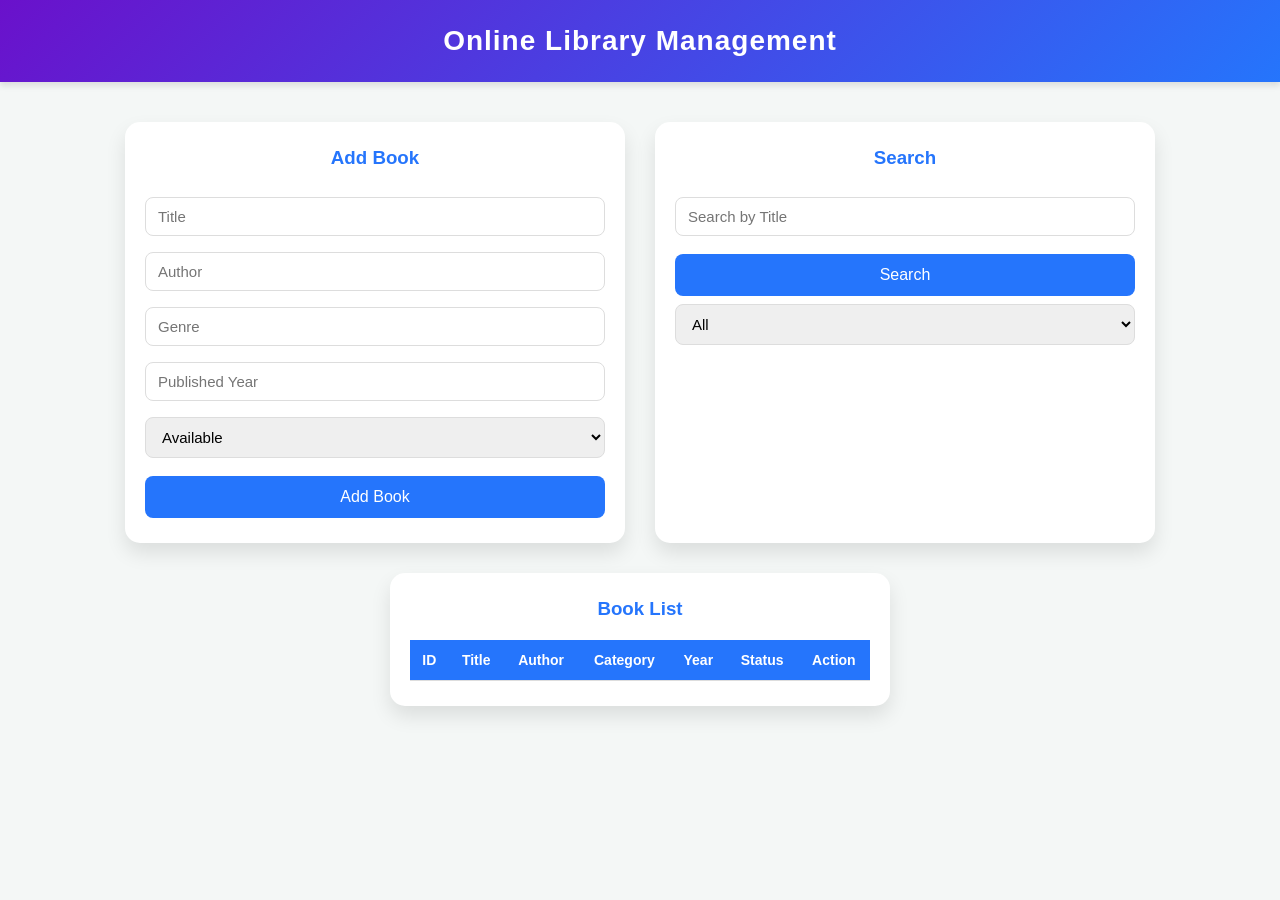
<file: library/library/target/classes/static/index.html>
<!DOCTYPE html>
<html>

<head>
<title>Library Management</title>
<link rel="stylesheet" href="css/style.css">
</head>

<body>

<div class="header">
<h2>Online Library Management</h2>
</div>

<div class="container">

<div class="card">

<h3>Add Book</h3>

<input type="text" id="title" placeholder="Title">

<input type="text" id="author" placeholder="Author">

<input type="text" id="category" placeholder="Genre">

<input type="number" id="year" placeholder="Published Year">

<select id="status">
<option value="Available">Available</option>
<option value="Issued">Issued</option>
</select>

<button onclick="addBook()">Add Book</button>

</div>

<div class="card">

<h3>Search</h3>

<input type="text" id="searchTitle" placeholder="Search by Title">

<button onclick="searchBook()">Search</button>

<select id="filterStatus" onchange="filterBooks()">
<option value="">All</option>
<option value="Available">Available</option>
<option value="Issued">Issued</option>
</select>

</div>

<div class="card">

<h3>Book List</h3>

<table>

<thead>
<tr>
<th>ID</th>
<th>Title</th>
<th>Author</th>
<th>Category</th>
<th>Year</th>
<th>Status</th>
<th>Action</th>
</tr>
</thead>

<tbody id="bookTable"></tbody>

</table>

</div>

</div>

<script src="js/app.js"></script>

</body>
</html>
</file>
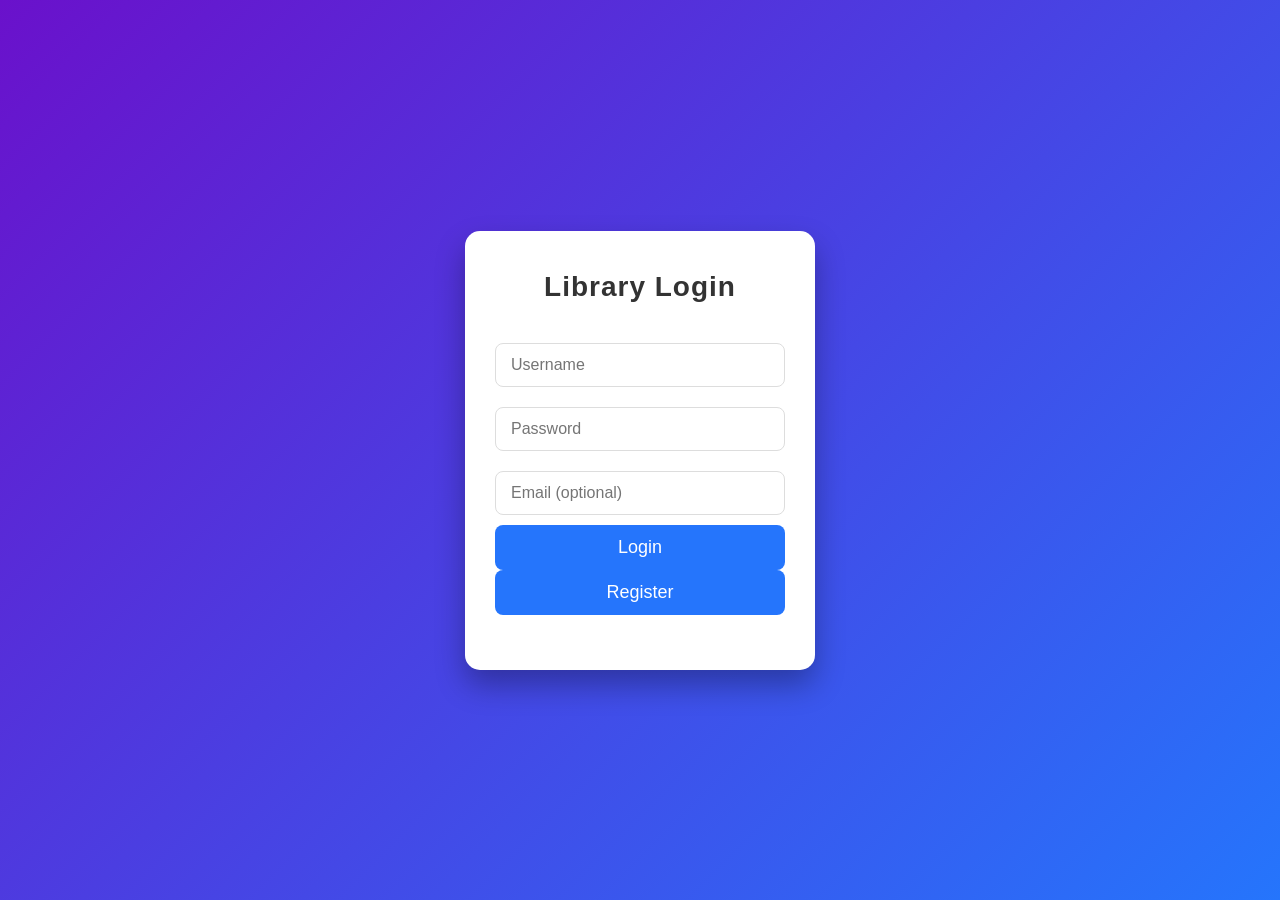
<file: library/library/target/classes/static/login.html>
<!DOCTYPE html>
<html>
<head>
<title>Library Login</title>
<link rel="stylesheet" href="css/log.css">
</head>

<body>

<div class="login-box card">

<h2>Library Login</h2>

<input type="text" id="username" placeholder="Username"><br>

<input type="password" id="password" placeholder="Password"><br>
<input type="text" id="email" placeholder="Email (optional)"><br>

<button onclick="login()">Login</button>
<button onclick="register()">Register</button>

<p id="message"></p>

</div>

<script src="js/log.js"></script>

</body>
</html>
</file>
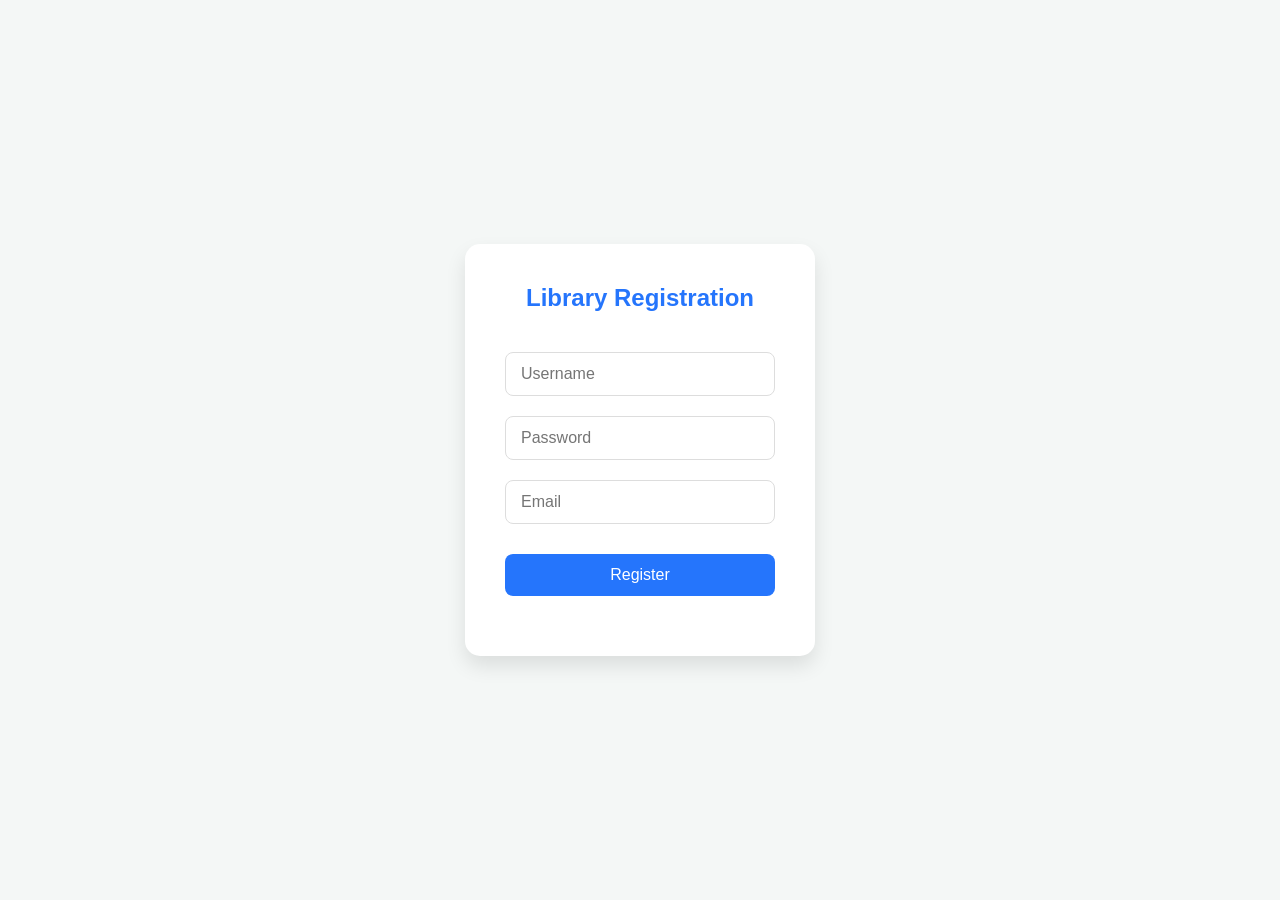
<file: library/library/target/classes/static/register.html>
<!DOCTYPE html>
<html>
<head>
<title>Library Registration</title>
<link rel="stylesheet" href="css/register.css">
</head>

<body>

<div class="register-box card">

<h2>Library Registration</h2>

<input type="text" id="username" placeholder="Username"><br>

<input type="password" id="password" placeholder="Password"><br>

<input type="text" id="email" placeholder="Email"><br>

<button onclick="register()">Register</button>

<p id="message"></p>

</div>

<script src="js/register.js"></script>

</body>
</html>
</file>
<file: library/library/target/classes/static/css/style.css>
/* Reset default styles */
* {
    margin: 0;
    padding: 0;
    box-sizing: border-box;
    font-family: 'Segoe UI', Tahoma, Geneva, Verdana, sans-serif;
}

/* Body styling */
body {
    background: #f4f7f6;
    color: #333;
    min-height: 100vh;
}

/* Header styling */
.header {
    background: linear-gradient(135deg, #6a11cb, #2575fc);
    color: #fff;
    padding: 25px 20px;
    text-align: center;
    box-shadow: 0 4px 6px rgba(0,0,0,0.1);
}

.header h2 {
    font-size: 28px;
    letter-spacing: 1px;
}

/* Container for cards */
.container {
    display: flex;
    flex-wrap: wrap;
    justify-content: center;
    gap: 30px;
    padding: 40px 20px;
}

/* Card styling */
.card {
    background: #fff;
    padding: 25px 20px;
    border-radius: 15px;
    box-shadow: 0 10px 20px rgba(0,0,0,0.1);
    /* fixed width replaced with fluid/max rules */
    width: 100%;
    max-width: 500px;     /* card will never be wider than this */
    min-width: 500px;     /* optional lower bound */
    transition: transform 0.3s, box-shadow 0.3s;
}

.card:hover {
    transform: translateY(-5px);
    box-shadow: 0 20px 40px rgba(0,0,0,0.15);
}

.card h3 {
    margin-bottom: 20px;
    color: #2575fc;
    text-align: center;
}

/* Inputs and select fields */
.card input[type="text"],
.card input[type="number"],
.card select {
    width: 100%;
    padding: 10px 12px;
    margin: 8px 0;
    border: 1px solid #ddd;
    border-radius: 8px;
    outline: none;
    font-size: 15px;
    transition: 0.3s;
}

.card input:focus,
.card select:focus {
    border-color: #2575fc;
    box-shadow: 0 0 5px rgba(37, 117, 252, 0.4);
}

/* Buttons */
.card button {
    width: 100%;
    padding: 12px;
    margin-top: 10px;
    background: #2575fc;
    border: none;
    border-radius: 8px;
    color: #fff;
    font-size: 16px;
    cursor: pointer;
    transition: 0.3s;
}

.card button:hover {
    background: #6a11cb;
}

/* Table styling */
table {
    width: 100%;
    border-collapse: collapse;
    margin-top: 15px;
}

table thead {
    background: #2575fc;
    color: #fff;
}

table th, table td {
    padding: 12px 10px;
    text-align: center;
    border-bottom: 1px solid #ddd;
    font-size: 14px;
}

table tr:hover {
    background: #f1f1f1;
}

/* Action buttons in table */
table button {
    padding: 6px 10px;
    font-size: 12px;
    border-radius: 5px;
    margin: 2px;
}

table .edit-btn {
    background: #ff9800;
    color: #fff;
    border: none;
    cursor: pointer;
}

table .edit-btn:hover {
    background: #e68900;
}

table .delete-btn {
    background: #f44336;
    color: #fff;
    border: none;
    cursor: pointer;
}

table .delete-btn:hover {
    background: #d32f2f;
}

/* Responsive */
@media (max-width: 1000px) {
    .container {
        flex-direction: column;
        align-items: center;
    }

    .card {
        width: 90%;
        max-width: none;   /* let it shrink on narrow viewports */
    }
}
</file>
<file: library/library/target/classes/static/css/log.css>
/* Reset default styles */
* {
    margin: 0;
    padding: 0;
    box-sizing: border-box;
    font-family: 'Segoe UI', Tahoma, Geneva, Verdana, sans-serif;
}

/* Background for the whole page */
body {
    height: 100vh;
    background: linear-gradient(135deg, #6a11cb, #2575fc);
    display: flex;
    justify-content: center;
    align-items: center;
}

/* Login box styling */
.login-box {
    background: #fff;
    padding: 40px 30px;
    border-radius: 15px;
    box-shadow: 0 15px 30px rgba(0, 0, 0, 0.3);
    width: 350px;
    text-align: center;
    transition: transform 0.3s ease, box-shadow 0.3s ease;
}

/* Hover effect on card */
.login-box:hover {
    transform: translateY(-5px);
    box-shadow: 0 25px 40px rgba(0, 0, 0, 0.35);
}

/* Heading style */
.login-box h2 {
    margin-bottom: 30px;
    color: #333;
    font-size: 28px;
    letter-spacing: 1px;
}

/* Input fields */
.login-box input[type="text"],
.login-box input[type="password"] {
    width: 100%;
    padding: 12px 15px;
    margin: 10px 0;
    border: 1px solid #ddd;
    border-radius: 8px;
    outline: none;
    font-size: 16px;
    transition: 0.3s;
}

/* Input focus effect */
.login-box input[type="text"]:focus,
.login-box input[type="password"]:focus {
    border-color: #2575fc;
    box-shadow: 0 0 5px rgba(37, 117, 252, 0.5);
}

/* Login button */
.login-box button {
    width: 100%;
    padding: 12px;
    background: #2575fc;
    border: none;
    border-radius: 8px;
    color: #fff;
    font-size: 18px;
    cursor: pointer;
    transition: 0.3s;
}

/* Button hover effect */
.login-box button:hover {
    background: #6a11cb;
}

/* Message paragraph */
#message {
    margin-top: 15px;
    font-size: 14px;
    color: red;
}

/* Responsive adjustments */
@media (max-width: 400px) {
    .login-box {
        width: 90%;
        padding: 30px 20px;
    }
}
</file>
<file: library/library/target/classes/static/css/register.css>
/* Reset default styles */
* {
    margin: 0;
    padding: 0;
    box-sizing: border-box;
    font-family: 'Segoe UI', Tahoma, Geneva, Verdana, sans-serif;
}

/* Body styling */
body {
    background: #f4f7f6;
    color: #333;
    min-height: 100vh;
    display: flex;
    justify-content: center;
    align-items: center;
}

/* Register box styling */
.register-box {
    background: #fff;
    padding: 40px;
    border-radius: 15px;
    box-shadow: 0 10px 20px rgba(0,0,0,0.1);
    width: 350px;
    text-align: center;
    transition: transform 0.3s, box-shadow 0.3s;
}

.register-box:hover {
    transform: translateY(-5px);
    box-shadow: 0 20px 40px rgba(0,0,0,0.15);
}

.register-box h2 {
    margin-bottom: 30px;
    color: #2575fc;
}

/* Inputs */
.register-box input[type="text"],
.register-box input[type="password"] {
    width: 100%;
    padding: 12px 15px;
    margin: 10px 0;
    border: 1px solid #ddd;
    border-radius: 8px;
    outline: none;
    font-size: 16px;
    transition: 0.3s;
}

.register-box input:focus {
    border-color: #2575fc;
    box-shadow: 0 0 5px rgba(37, 117, 252, 0.4);
}

/* Button */
.register-box button {
    width: 100%;
    padding: 12px;
    margin-top: 20px;
    background: #2575fc;
    border: none;
    border-radius: 8px;
    color: #fff;
    font-size: 16px;
    cursor: pointer;
    transition: 0.3s;
}

.register-box button:hover {
    background: #6a11cb;
}

/* Message */
#message {
    margin-top: 20px;
    color: #f44336;
    font-size: 14px;
}
</file>
